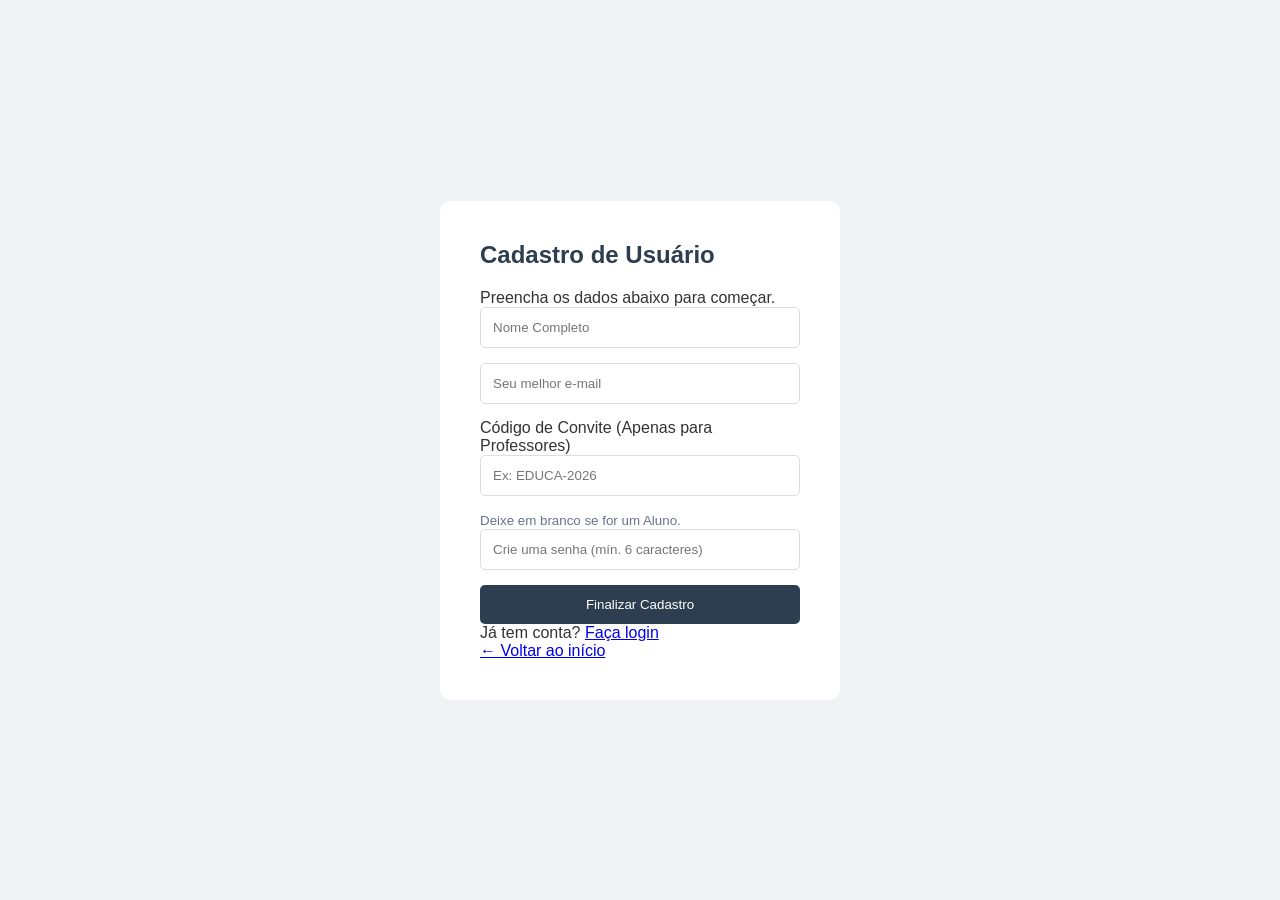
<file: cadastro.html>
<!DOCTYPE html>
<html lang="pt-pt">
<head>
    <meta charset="UTF-8">
    <meta name="viewport" content="width=device-width, initial-scale=1.0">
    <title>Criar Conta - EducaTech</title>
    <link rel="stylesheet" href="css/style.css">
</head>
<body>
    <div class="login-container">
        <!-- Apenas UM formulário aqui -->
        <form action="cadastrar.php" method="POST">
            <h2>Cadastro de Usuário</h2>
            <p>Preencha os dados abaixo para começar.</p>
            
            <input type="text" name="nome" placeholder="Nome Completo" required>
            <input type="email" name="email" placeholder="Seu melhor e-mail" required>
            <div class="input-group">
                <label for="codigo_invite">Código de Convite (Apenas para Professores)</label>
                <input type="text" name="codigo_invite" id="codigo_invite" placeholder="Ex: EDUCA-2026">
                <small style="color: #64748b;">Deixe em branco se for um Aluno.</small>
            </div>
            <input type="password" id="senha" name="senha" placeholder="Crie uma senha (mín. 6 caracteres)" required>
            
            <button type="submit">Finalizar Cadastro</button>
            
            <p>Já tem conta? <a href="login.html">Faça login</a></p>
            <p><a href="index.html">← Voltar ao início</a></p>
        </form>
    </div>

    <script>
        // Validação simples antes de enviar para o PHP
        document.getElementById('formCadastro').onsubmit = function(e) {
            const senha = document.getElementById('senha').value;
            if (senha.length < 6) {
                alert("A senha deve ter no mínimo 6 caracteres!");
                e.preventDefault(); // Cancela o envio se a senha for curta
            }
        };
    </script>
</body>
</html>
</file>
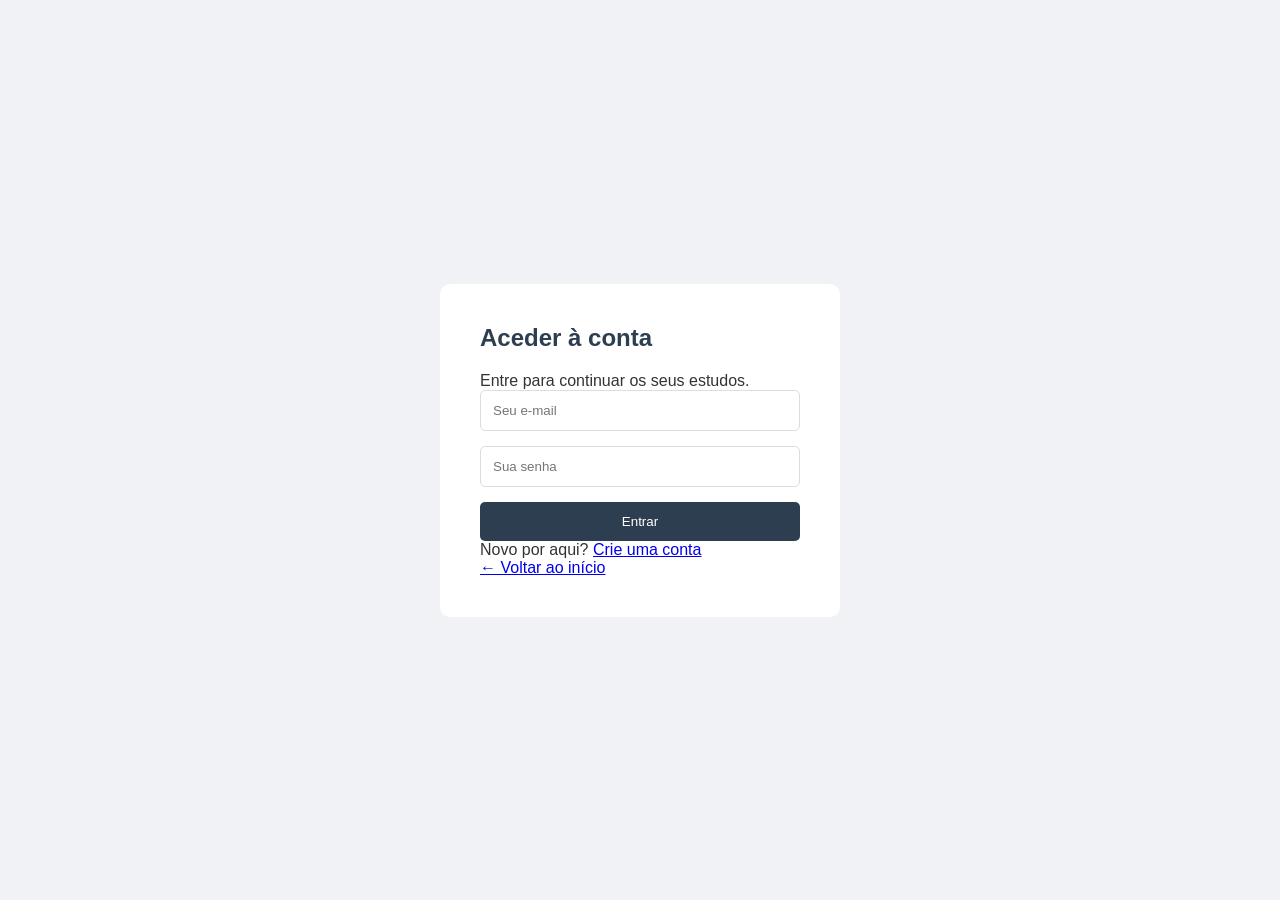
<file: login.html>
<!DOCTYPE html>
<html lang="pt-pt">
<head>
    <meta charset="UTF-8">
    <meta name="viewport" content="width=device-width, initial-scale=1.0">
    <title>Login - EducaTech</title>
    <link rel="stylesheet" href="css/style.css">

    <style>
        .alert {
            padding: 15px;
            margin-bottom: 20px;
            border-radius: 8px;
            text-align: center;
            font-weight: 600;
            animation: fadeIn 0.5s;
        }
        .alert-success {
            background-color: #d1fae5;
            color: #065f46;
            border: 1px solid #34d399;
        }
        .alert-error {
            background-color: #fee2e2;
            color: #991b1b;
            border: 1px solid #f87171;
        }
        @keyframes fadeIn {
            from { opacity: 0; transform: translateY(-10px); }
            to { opacity: 1; transform: translateY(0); }
        }
    </style
</head>
<body>

    
    <div class="login-container">
        <form action="logar.php" method="POST">
            <h2>Aceder à conta</h2>
            <p>Entre para continuar os seus estudos.</p>
            
            <input type="email" name="email" placeholder="Seu e-mail" required>
            <input type="password" name="senha" placeholder="Sua senha" required>
            
            <button type="submit">Entrar</button>
            
            <p>Novo por aqui? <a href="cadastro.html">Crie uma conta</a></p>
            <p><a href="index.html">← Voltar ao início</a></p>
        </form>
    </div>
</body>
</html>
</file>
<file: css/style.css>
* { margin: 0; padding: 0; box-sizing: border-box; }
body { font-family: 'Arial', sans-serif; background-color: #f0f2f5; color: #333; }

/* Navegação */
nav { background: #2c3e50; padding: 15px 5%; display: flex; justify-content: space-between; align-items: center; }
.logo { color: #fff; font-size: 24px; font-weight: bold; }
.menu a { color: #fff; text-decoration: none; margin-left: 20px; transition: 0.3s; }
.menu a:hover { color: #3498db; }
.btn-cadastrar { background: #3498db; padding: 8px 15px; border-radius: 5px; }

/* Hero Section */
.hero { background: linear-gradient(rgba(0,0,0,0.6), rgba(0,0,0,0.6)), url('https://images.unsplash.com/photo-1517245386807-bb43f82c33c4'); 
        height: 400px; background-size: cover; color: #fff; display: flex; flex-direction: column; 
        justify-content: center; align-items: center; text-align: center; }
.cta-button { margin-top: 20px; padding: 12px 30px; background: #27ae60; color: #fff; text-decoration: none; border-radius: 5px; font-weight: bold; }

/* Formulários */
.login-container { display: flex; justify-content: center; align-items: center; height: 100vh; }
form { background: #fff; padding: 40px; border-radius: 10px; shadow: 0 4px 15px rgba(0,0,0,0.1); width: 100%; max-width: 400px; }
form h2 { margin-bottom: 20px; color: #2c3e50; }
input { width: 100%; padding: 12px; margin-bottom: 15px; border: 1px solid #ddd; border-radius: 5px; }
button { width: 100%; padding: 12px; background: #2c3e50; color: #fff; border: none; border-radius: 5px; cursor: pointer; }
button:hover { background: #34495e; }

/* Cards de Cursos */
.container { padding: 50px 5%; text-align: center; }
.cards { display: grid; grid-template-columns: repeat(auto-fit, minmax(250px, 1fr)); gap: 20px; margin-top: 30px; }
.card { background: #fff; padding: 30px; border-radius: 10px; border-bottom: 5px solid #3498db; }

/* Classes Utilitárias */
.hidden { display: none !important; }

/* Ajuste no Menu */
nav .user-info { display: flex; align-items: center; gap: 15px; color: white; }
.btn-logout { background: #e74c3c; padding: 5px 12px; border-radius: 4px; cursor: pointer; }

/* Grid de Cursos Melhorado */
.course-grid { 
    display: grid; 
    grid-template-columns: repeat(auto-fit, minmax(300px, 1fr)); 
    gap: 25px; 
    padding: 40px 0; 
}
.course-card {
    background: white;
    border-radius: 12px;
    overflow: hidden;
    transition: transform 0.3s;
    box-shadow: 0 4px 15px rgba(0,0,0,0.05);
    text-align: left;
}
.course-card:hover { transform: translateY(-5px); }
.course-content { padding: 20px; }
.course-content h3 { color: #2c3e50; margin-bottom: 10px; }

/* Espaçamento do botão no Hero */
#hero-action {
    margin-top: 40px; /* Aumente este valor para descer mais o botão */
}

.cta-button {
    display: inline-block;
    padding: 15px 35px;
    background: #27ae60;
    color: #fff;
    text-decoration: none;
    border-radius: 30px; /* Botão mais arredondado fica mais moderno */
    font-weight: bold;
    transition: 0.3s transform ease;
}

.cta-button:hover {
    transform: scale(1.05); /* Efeito de zoom ao passar o mouse */
    background: #2ecc71;
}

/* Ajuste de respiro entre o parágrafo e o botão */
.hero p {
    margin-bottom: 10px;
    font-size: 1.2rem;
    max-width: 600px;
}

/* Ajuste no Container da Imagem */
.course-image {
    width: 100%;
    height: 180px; /* Altura fixa para manter todos os cards iguais */
    overflow: hidden;
}

.course-image img {
    width: 100%;
    height: 100%;
    object-fit: cover; /* Faz a imagem preencher o espaço sem distorcer */
    transition: transform 0.5s ease;
}

/* Efeito de zoom na imagem quando passar o mouse no card */
.course-card:hover .course-image img {
    transform: scale(1.1);
}

/* Ajuste no botão de detalhes */
.btn-link {
    display: inline-block;
    margin-top: 15px;
    color: #3498db;
    text-decoration: none;
    font-weight: bold;
    font-size: 0.9rem;
}

.btn-link:hover {
    text-decoration: underline;
}

/* Estilo específico para detalhes do curso */
.course-header { text-align: center; margin-bottom: 30px; }
.featured-image { 
    width: 100%; 
    max-height: 400px; 
    object-fit: cover; 
    border-radius: 15px; 
    margin: 20px 0; 
}
.course-detail { line-height: 1.6; font-size: 1.1rem; }
.course-detail ul { margin: 20px 0; padding-left: 20px; }
.course-detail li { margin-bottom: 10px; }

/* Mensagens de Alerta */
.msg { padding: 15px; border-radius: 8px; margin: 20px 0; text-align: center; }
.msg.error { background: #ffdada; color: #cc0000; border: 1px solid #ffbaba; }
</file>
